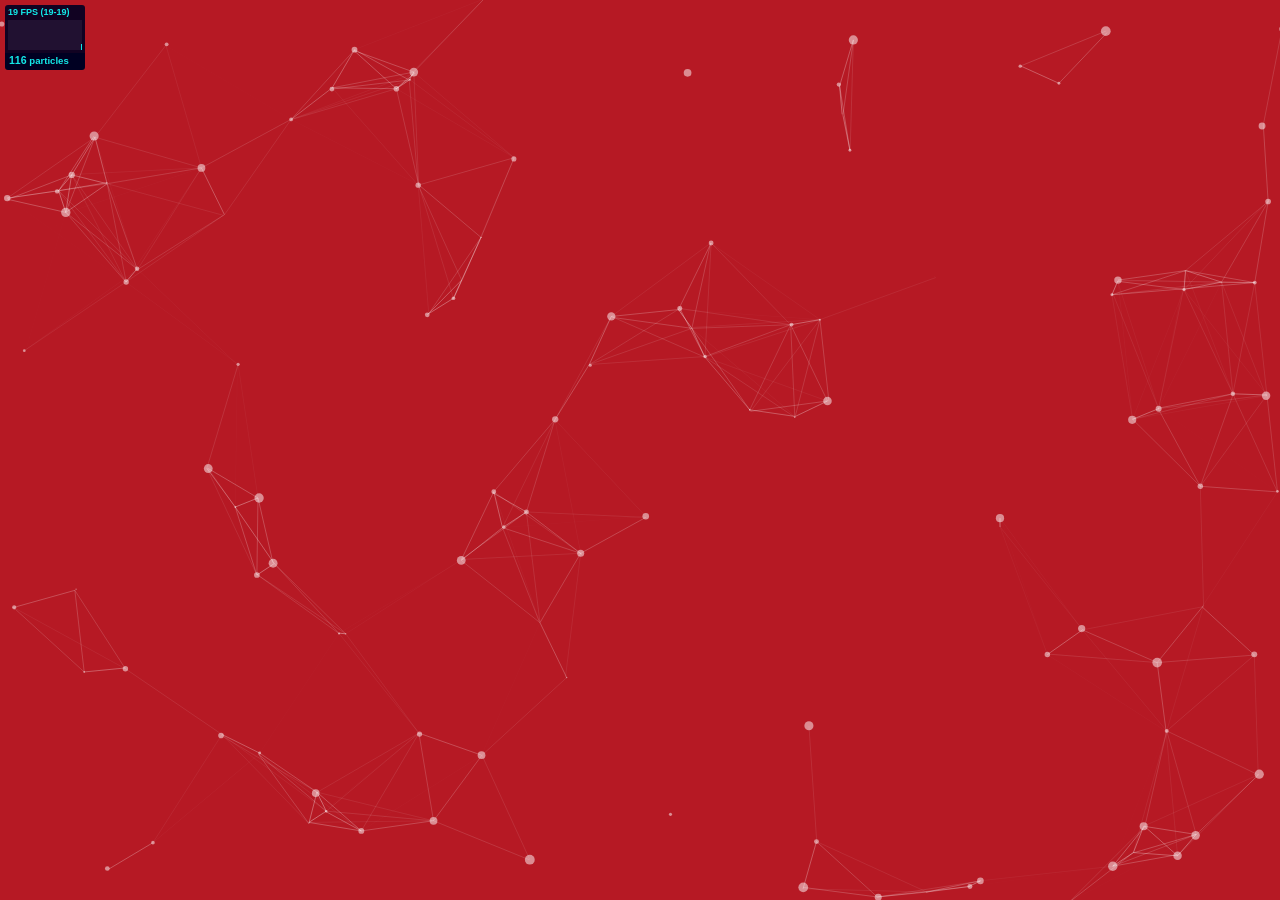
<file: libs/particles/particles.js-master/demo/index.html>
<!DOCTYPE html>
<html lang="en">
<head>
  <meta charset="utf-8">
  <title>particles.js</title>
  <meta name="description" content="particles.js is a lightweight JavaScript library for creating particles.">
  <meta name="author" content="Vincent Garreau" />
  <meta name="viewport" content="width=device-width, initial-scale=1.0, minimum-scale=1.0, maximum-scale=1.0, user-scalable=no">
  <link rel="stylesheet" media="screen" href="css/style.css">
</head>
<body>

<!-- count particles -->
<div class="count-particles">
  <span class="js-count-particles">--</span> particles
</div>

<!-- particles.js container -->
<div id="particles-js"></div>

<!-- scripts -->
<script src="../particles.js"></script>
<script src="js/app.js"></script>

<!-- stats.js -->
<script src="js/lib/stats.js"></script>
<script>
  var count_particles, stats, update;
  stats = new Stats;
  stats.setMode(0);
  stats.domElement.style.position = 'absolute';
  stats.domElement.style.left = '0px';
  stats.domElement.style.top = '0px';
  document.body.appendChild(stats.domElement);
  count_particles = document.querySelector('.js-count-particles');
  update = function() {
    stats.begin();
    stats.end();
    if (window.pJSDom[0].pJS.particles && window.pJSDom[0].pJS.particles.array) {
      count_particles.innerText = window.pJSDom[0].pJS.particles.array.length;
    }
    requestAnimationFrame(update);
  };
  requestAnimationFrame(update);
</script>

</body>
</html>
</file>
<file: libs/particles/particles.js-master/demo/css/style.css>
/* =============================================================================
   HTML5 CSS Reset Minified - Eric Meyer
   ========================================================================== */

html,body,div,span,object,iframe,h1,h2,h3,h4,h5,h6,p,blockquote,pre,abbr,address,cite,code,del,dfn,em,img,ins,kbd,q,samp,small,strong,sub,sup,var,b,i,dl,dt,dd,ol,ul,li,fieldset,form,label,legend,table,caption,tbody,tfoot,thead,tr,th,td,article,aside,canvas,details,figcaption,figure,footer,header,hgroup,menu,nav,section,summary,time,mark,audio,video{margin:0;padding:0;border:0;outline:0;font-size:100%;vertical-align:baseline;background:transparent}
body{line-height:1}
article,aside,details,figcaption,figure,footer,header,hgroup,menu,nav,section{display:block}
nav ul{list-style:none}
blockquote,q{quotes:none}
blockquote:before,blockquote:after,q:before,q:after{content:none}
a{margin:0;padding:0;font-size:100%;vertical-align:baseline;background:transparent;text-decoration:none}
mark{background-color:#ff9;color:#000;font-style:italic;font-weight:bold}
del{text-decoration:line-through}
abbr[title],dfn[title]{border-bottom:1px dotted;cursor:help}
table{border-collapse:collapse;border-spacing:0}
hr{display:block;height:1px;border:0;border-top:1px solid #ccc;margin:1em 0;padding:0}
input,select{vertical-align:middle}
li{list-style:none}


/* =============================================================================
   My CSS
   ========================================================================== */

/* ---- base ---- */

html,body{ 
	width:100%;
	height:100%;
	background:#111;
}

html{
  -webkit-tap-highlight-color: rgba(0, 0, 0, 0);
}

body{
  font:normal 75% Arial, Helvetica, sans-serif;
}

canvas{
  display:block;
  vertical-align:bottom;
}


/* ---- stats.js ---- */

.count-particles{
  background: #000022;
  position: absolute;
  top: 48px;
  left: 0;
  width: 80px;
  color: #13E8E9;
  font-size: .8em;
  text-align: left;
  text-indent: 4px;
  line-height: 14px;
  padding-bottom: 2px;
  font-family: Helvetica, Arial, sans-serif;
  font-weight: bold;
}

.js-count-particles{
  font-size: 1.1em;
}

#stats,
.count-particles{
  -webkit-user-select: none;
  margin-top: 5px;
  margin-left: 5px;
}

#stats{
  border-radius: 3px 3px 0 0;
  overflow: hidden;
}

.count-particles{
  border-radius: 0 0 3px 3px;
}


/* ---- particles.js container ---- */

#particles-js{
  width: 100%;
  height: 100%;
  background-color: #b61924;
  background-image: url('');
  background-size: cover;
  background-position: 50% 50%;
  background-repeat: no-repeat;
}
</file>
